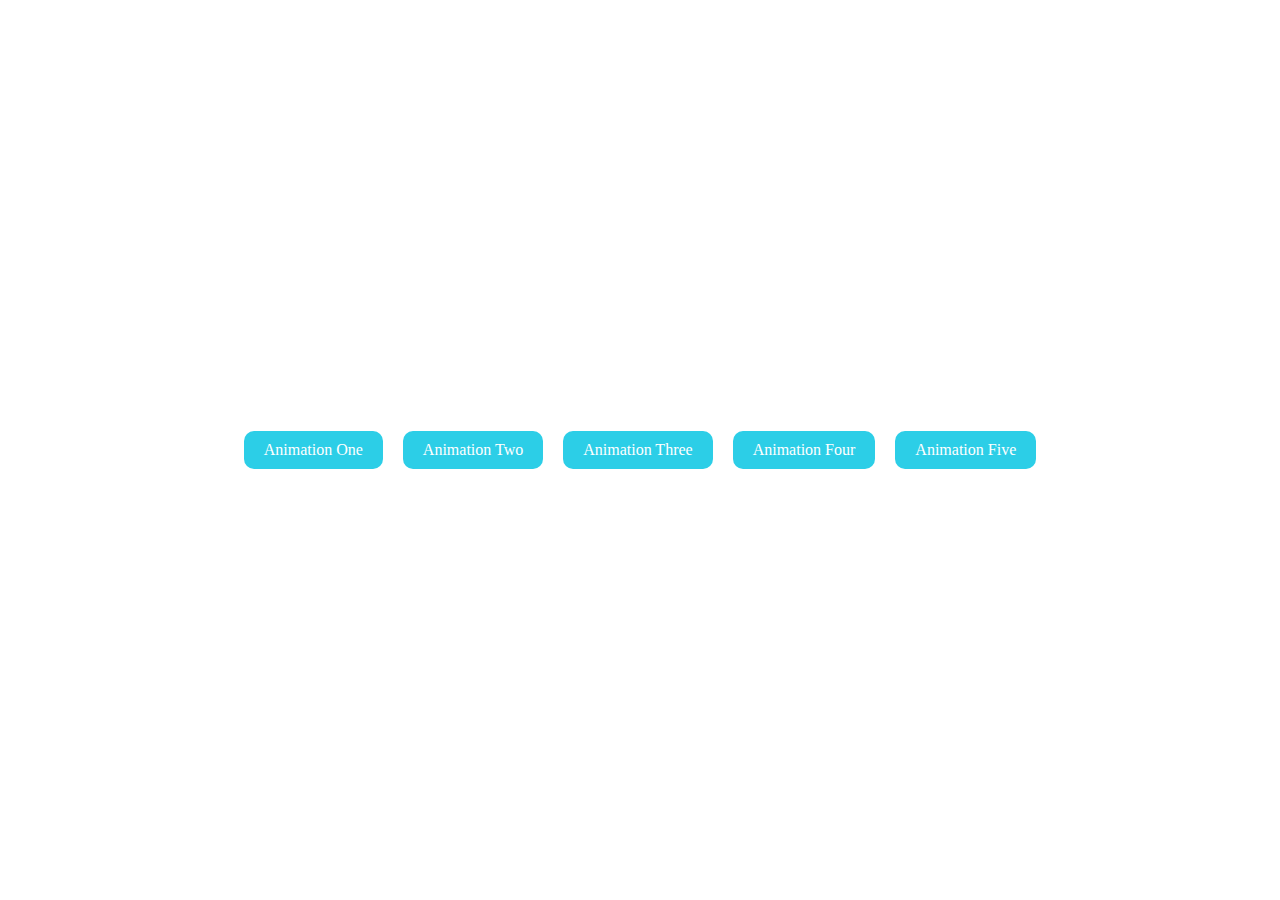
<file: index.html>
<!DOCTYPE html>
<html lang="en">

<head>
    <meta charset="UTF-8">
    <meta name="viewport" content="width=device-width, initial-scale=1.0">
    <title>Document</title>
    <style>
        * {
            padding: 0;
            margin: 0;
            list-style-type: none;
            text-decoration: none;
            box-sizing: border-box;
        }

        .button_box {
            height: 100vh;
            width: 100%;
        }

        .button {
            display: inline-block;
            padding: 10px 20px;
            background: rgb(44, 206, 231);
            border-radius: 10px;
            color: white;
        }
    </style>
</head>

<body>
    <div class="button_box"
        style="display: flex; align-items: center; gap: 20px; justify-content: center; flex-wrap: wrap;">
        <a href="./indexOne.html" class="button">Animation One</a>
        <a href="./indexEight.html" class="button">Animation Two</a>
        <a href="./indexnine.html" class="button">Animation Three</a>
        <a href="./indexTen.html" class="button">Animation Four</a>
        <a href="./index11.html" class="button">Animation Five</a>
        <!--   <a href="./indexSix.html" class="button">Animation Six</a>
        <a href="./index.Seven.html" class="button">Animation Seven</a> -->
    </div>
</body>

</html>
</file>
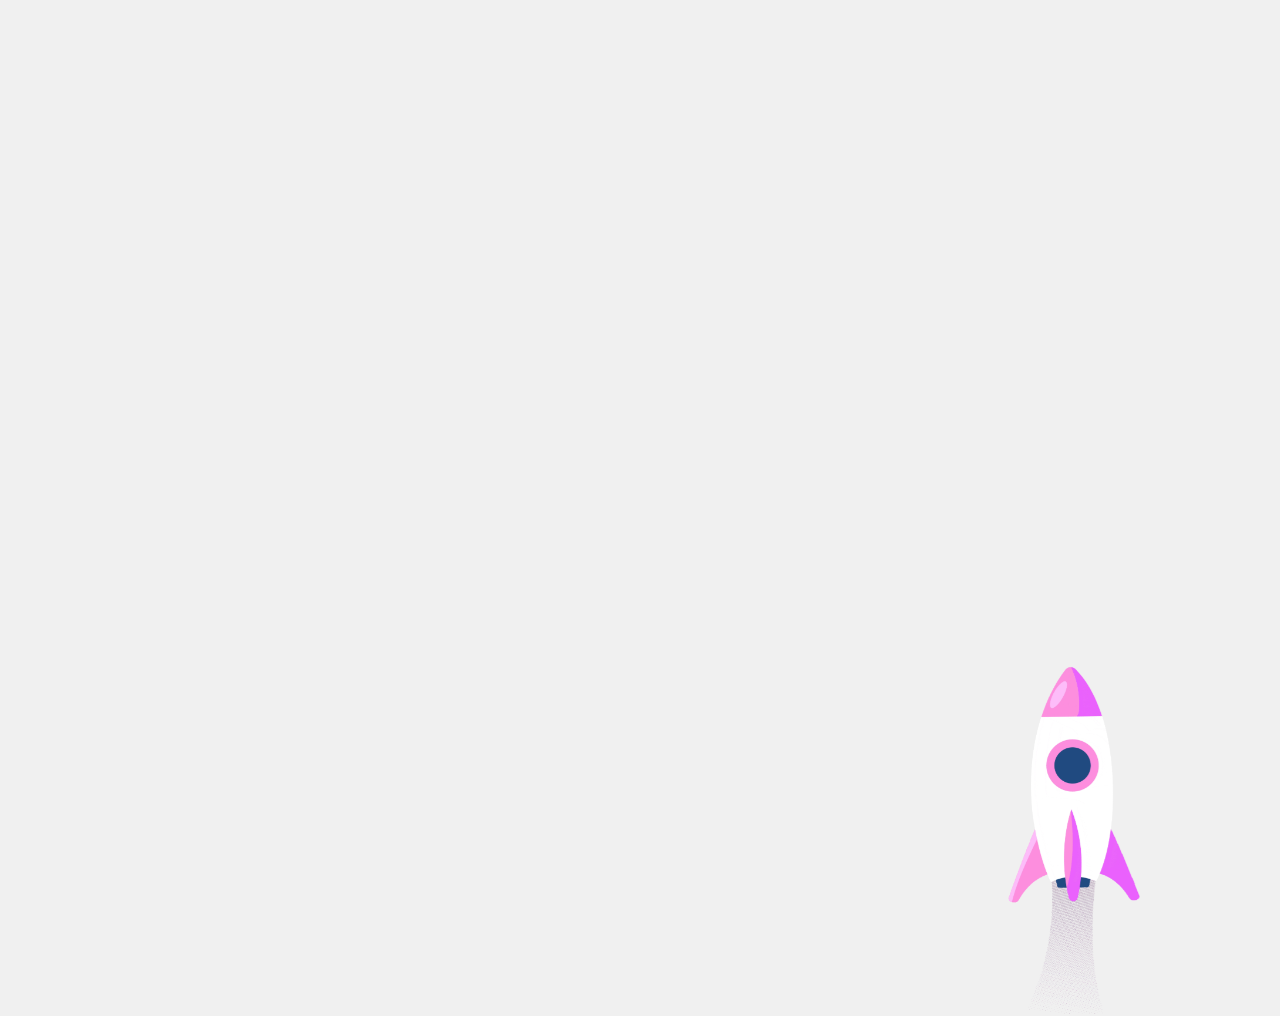
<file: index11.html>
<!DOCTYPE html>
<html lang="en">

<head>
    <meta charset="UTF-8">
    <meta name="viewport" content="width=device-width, initial-scale=1.0">
    <title>Rocket Animation</title>
    <style>
        * {
            padding: 0;
            margin: 0;
        }

        body {
            background-color: #f0f0f0;
            overflow: hidden;
            position: relative;
            height: 100vh;
            width: 100%;
        }

        .rocket{
            width: 350px;
            position: absolute;
            bottom: 0;
            left: 70%;
            transform: rotate(270deg);
        }

        @media (max-width: 1023.98px) {

            .rocket{
                width: 250px;
            }
        }

        @media (max-width: 767.98px) {

            .rocket{
                width: 200px;
            }
        }

        @media (max-width: 575.98px) {

            .rocket {
                width: 150px;
            }
        }
    </style>
</head>

<body>
    <img class="rocket" src="./rocket.webp" alt="rocket-img">
    <script src="https://cdn.jsdelivr.net/npm/gsap@3.12.5/dist/gsap.min.js"></script>
    <script>
        // Create vibration effect
        gsap.to(".rocket", {
            y: '+=20',
            duration: 0.5,
            repeat: 7,
            yoyo: true,
            ease: 'linear',
            onComplete: function () {
                gsap.fromTo(".rocket",
                    { x: "0px", rotate: 270, y: '0vh' }, // Initial state
                    { x: "-300px", rotate: 240, y: '-130vh', duration: 2, ease: "power2.in" } // Final state
                );
            }
        });
    </script>
</body>

</html>
</file>
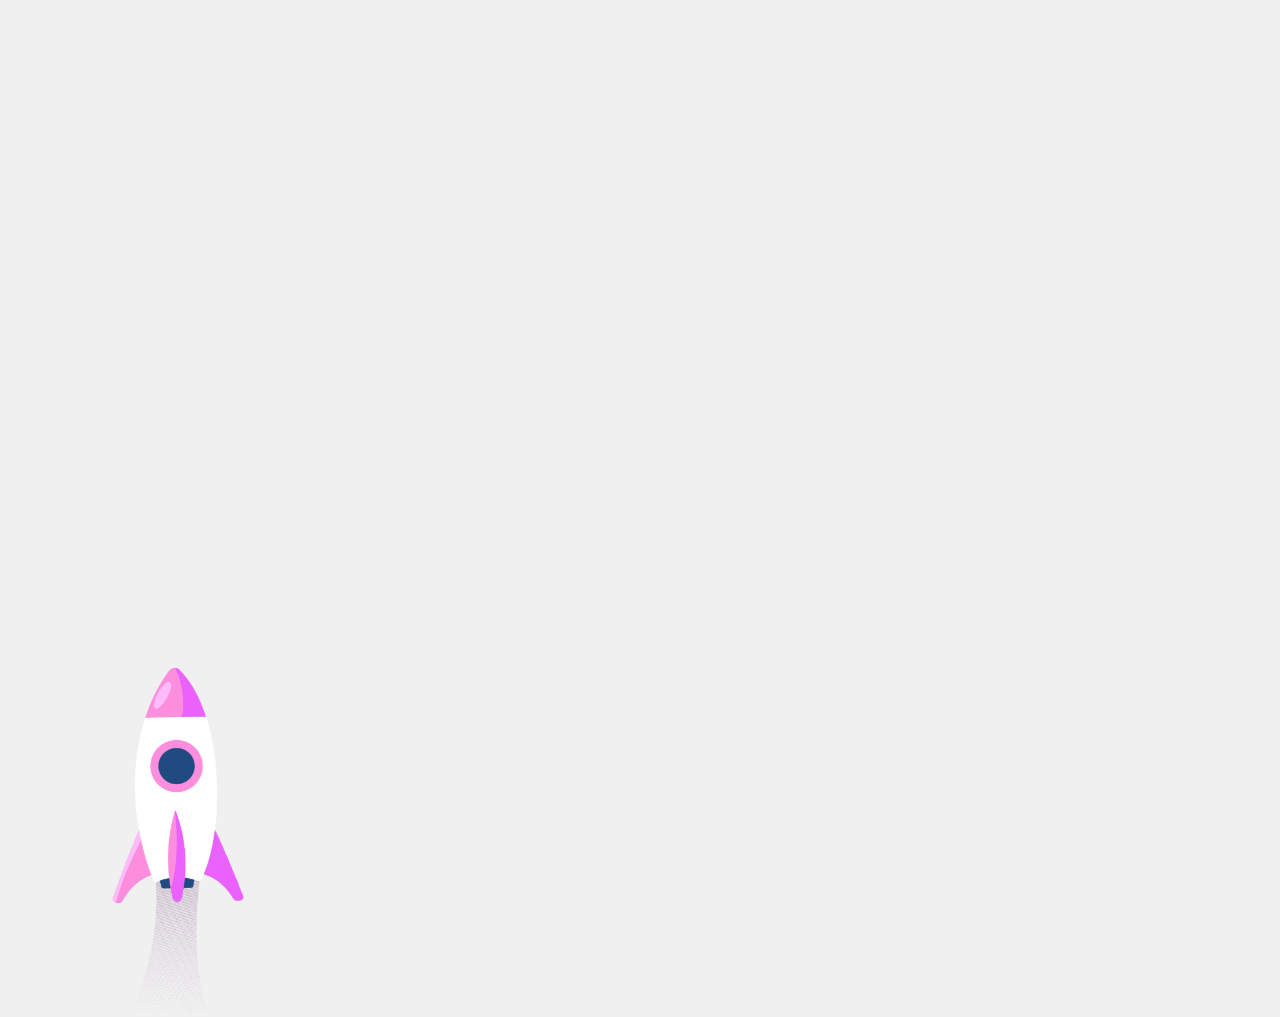
<file: indexEight.html>
<!DOCTYPE html>
<html lang="en">

<head>
    <meta charset="UTF-8">
    <meta name="viewport" content="width=device-width, initial-scale=1.0">
    <title>Rocket Animation</title>
    <style>
        * {
            padding: 0;
            margin: 0;
        }

        body {
            background-color: #f0f0f0;
            overflow: hidden;
            position: relative;
            height: 100vh;
            width: 100%;
        }

        .rocket {
            width: 350px;
            position: absolute;
            bottom: 0;
            left: 0%;
            transform:rotate(270deg);
        }

        @media (max-width: 1023.98px) {
            .rocket {
                width: 250px;
            }
        }

        @media (max-width: 767.98px) {
            .rocket {
                width: 200px;
            }
        }

        @media (max-width: 575.98px) {
            .rocket {
                width: 150px;
            }
        }
    </style>
</head>

<body>
    <img class="rocket" src="./rocket.webp" alt="rocket-img">
    <script src="https://cdn.jsdelivr.net/npm/gsap@3.12.5/dist/gsap.min.js"></script>
    <script>
        // Create vibration effect
        gsap.to(".rocket", {
            y: '+=20',
            duration: 0.5,
            repeat: 7,
            yoyo: true,
            ease: 'linear',
            onComplete: function () {
                gsap.fromTo(".rocket",
                    { x: "0pvw", rotate: 270, y: '0vh' }, // Initial state
                    { x: "90vw", rotate: 340, y: '-130vh', duration: 2, ease: "power2.in" } // Final state
                );
            }
        });
    </script>
</body>

</html>
</file>
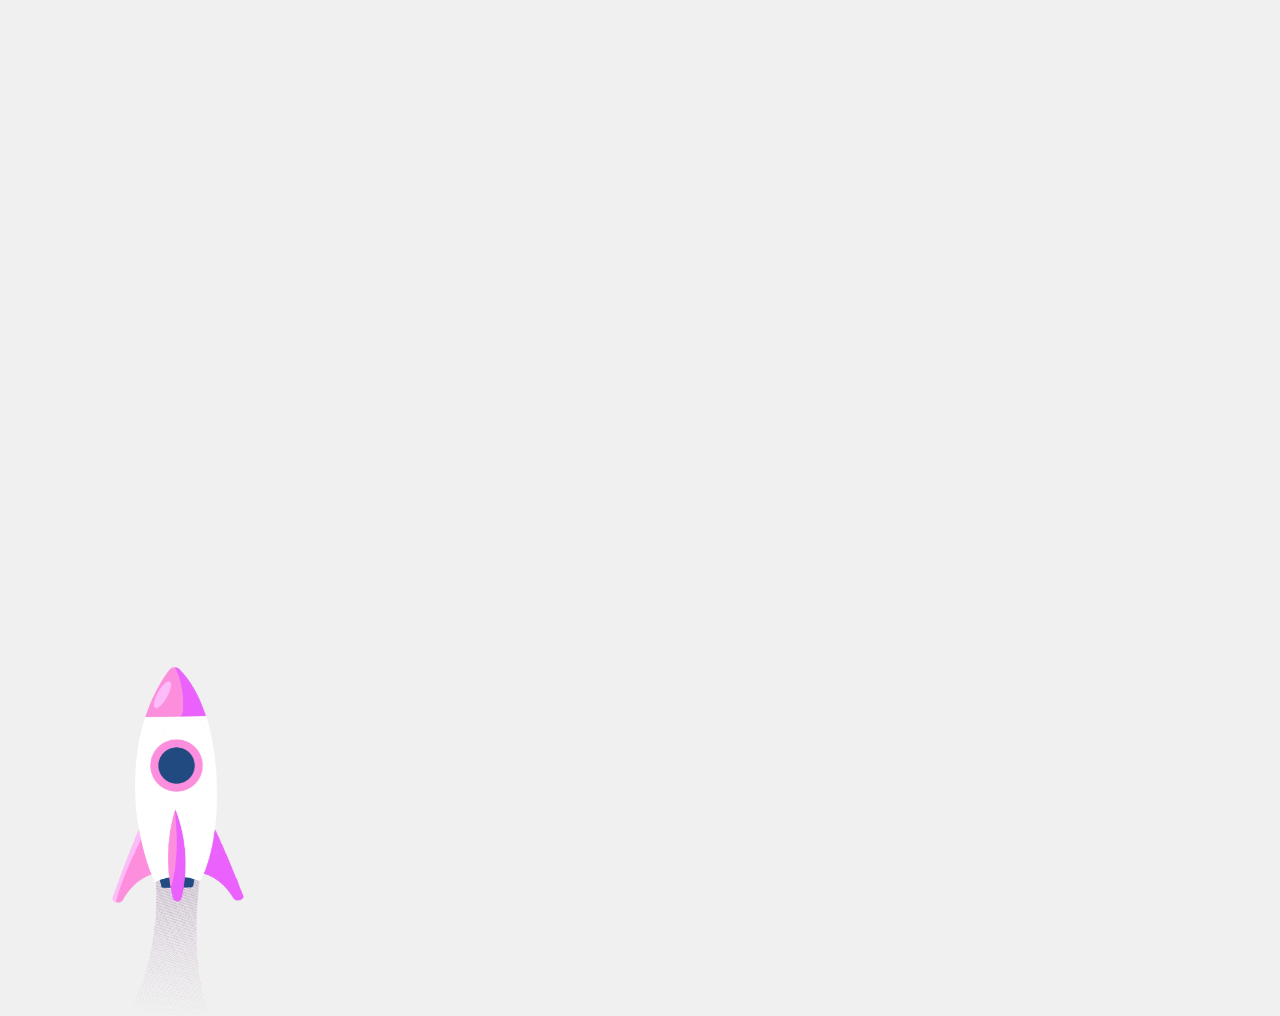
<file: indexTen.html>
<!DOCTYPE html>
<html lang="en">

<head>
    <meta charset="UTF-8">
    <meta name="viewport" content="width=device-width, initial-scale=1.0">
    <title>Rocket Animation</title>
    <style>
        * {
            padding: 0;
            margin: 0;
        }

        body {
            background-color: #f0f0f0;
            overflow: hidden;
            position: relative;
            height: 100vh;
            width: 100%;
        }

        .rocket {
            width: 350px;
            position: absolute;
            bottom: 0;
            left: 0%;
            transform: rotate(270deg);
        }

        @media (max-width: 1023.98px) {
            .rocket {
                width: 250px;
            }
        }

        @media (max-width: 767.98px) {
            .rocket {
                width: 200px;
            }
        }

        @media (max-width: 575.98px) {
            .rocket {
                width: 150px;
            }
        }
    </style>
</head>

<body>
    <img class="rocket" src="./rocket.webp" alt="rocket-img">
    <script src="https://cdn.jsdelivr.net/npm/gsap@3.12.5/dist/gsap.min.js"></script>
    <script>
        // Create vibration effect
        gsap.to(".rocket", {
            y: '+=20',
            duration: 0.5,
            repeat: 7,
            yoyo: true,
            ease: 'linear',
            onComplete: function () {
                gsap.fromTo(".rocket",
                    { x: "0px", rotate: 270, y: '0vh' }, // Initial state
                    { x: "300px", rotate: 290, y: '-130vh', duration: 2, ease: "power2.in" } // Final state
                );
            }
        });
    </script>
</body>

</html>
</file>
